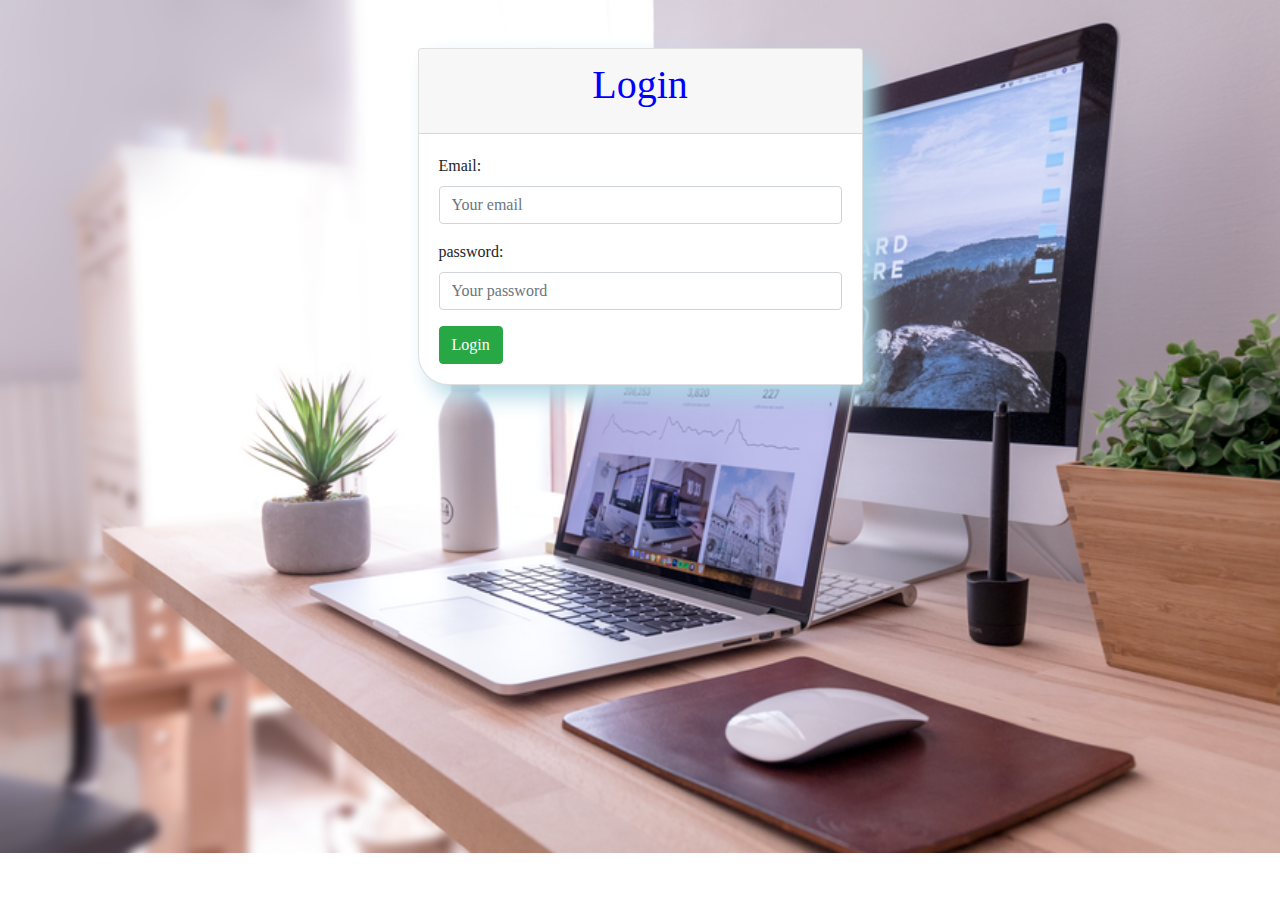
<file: log.html>
<!DOCTYPE html>
<html lang="en">
    <head>
        <title>Dream forum innovators|login</title>
        <link rel="stylesheet" href="css/style.css">
        <link rel="shrotcut icon" href="images/logo1.png" />
    
        <meta charset="utf-8">
        <meta name="viewport" content="width=device-width,initial-scale=1.0" >
        <link rel="stylesheet" href="https://cdnjs.cloudflare.com/ajax/libs/font-awesome/4.7.0/css/font-awesome.min.css">
        
        
    <link rel="stylesheet" href="https://cdn.jsdelivr.net/npm/bootstrap@4.6.1/dist/css/bootstrap.min.css">
      <script src="https://cdn.jsdelivr.net/npm/jquery@3.5.1/dist/jquery.slim.min.js"></script>
      <script src="https://cdn.jsdelivr.net/npm/popper.js@1.16.1/dist/umd/popper.min.js"></script>
      <script src="https://cdn.jsdelivr.net/npm/bootstrap@4.6.1/dist/js/bootstrap.bundle.min.js"></script>
      <link rel="stylesheet" href="css/style.css"/>
      <link rel="stylesheet" href="https://cdnjs.cloudfare.com/ajax/libs/font-awesome/4.7.0/css/font-awesome.min.css" type="text/css"/>
      </head>
    <body style="background-image: url(images/p2.png) ; background-size: cover;background-repeat: no-repeat;">
        <div class="container"  >
            <div class="row justify-content-center mt-5">
                <div class="col-xs-12 col-sm-8 col-md-6 col-lg-5">
                    <div class="card">
                        <div class="card-header">
                            <div class="card-title"><h1 style="color: blue;" align="center">Login</h1></div>
                        </div>
                        <div class="card-body">
                            <form>
                                
                                    <div class="form-group">
                                        <label for="name">Email:</label>
                                        <input type="email" name="email" placeholder="Your email" value="" class="form-control" required>
                                        </div>
                                        <div class="form-group">
                                            <label for="name">password:</label>
                                            <input type="password" name="password" placeholder="Your password" value="" class="form-control" required>
                                            </div>
                                           
                                                <button type="button" class="btn btn-success">Login</button>
                                                
                            </form>
                        </div>
                    </div>

                </div>
          </div>
            </div>
    </body>
    </html>
</file>
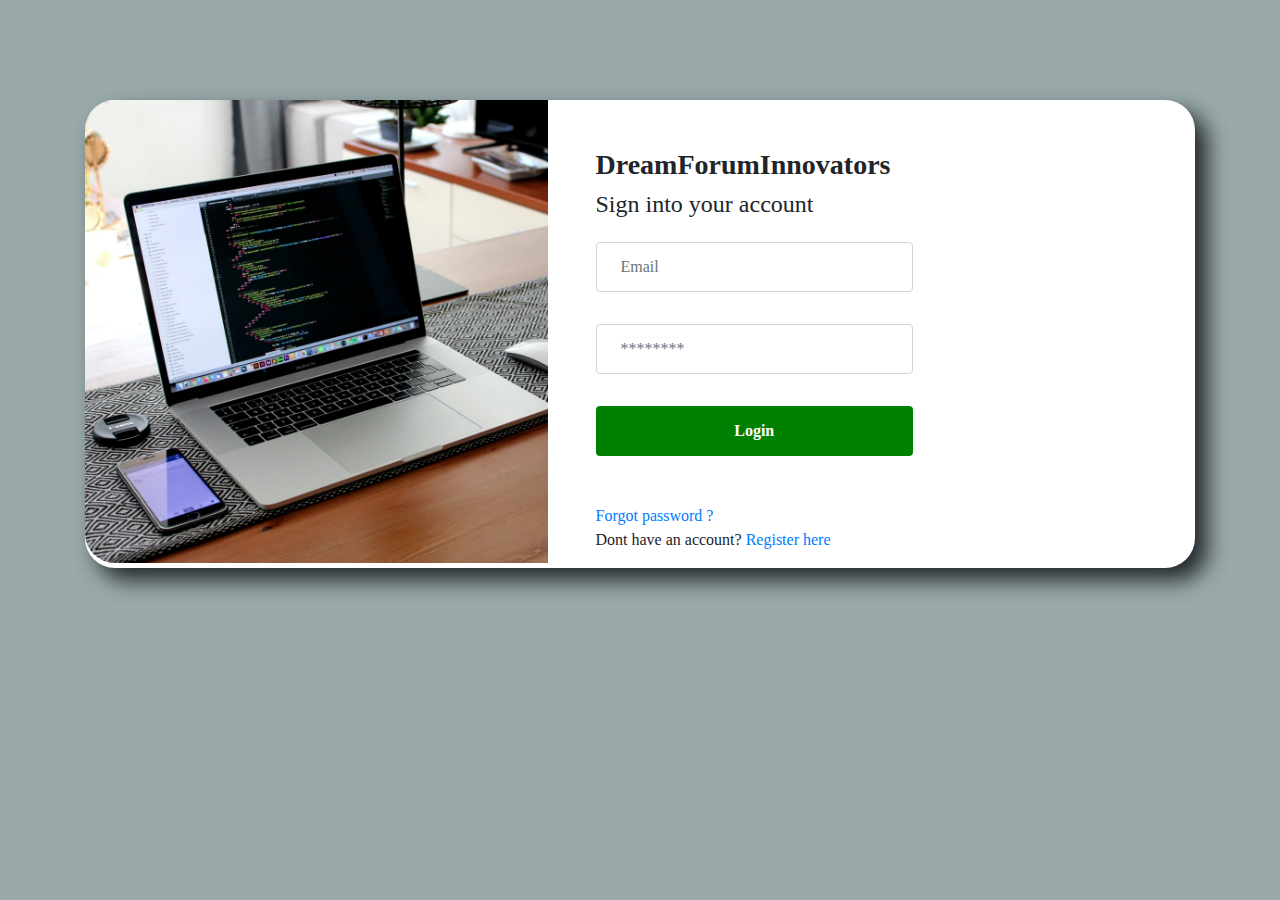
<file: login.html>
<!DOCTYPE html>
<html lang="en">
    <head>
        <title>Dream forum innovators|Login</title>
        <link rel="stylesheet" href="css/style.css">
        <link rel="shrotcut icon" href="images/logo1.png" />
    
        <meta charset="utf-8">
        <meta name="viewport" content="width=device-width,initial-scale=1.0" >
        <link rel="stylesheet" href="https://cdnjs.cloudflare.com/ajax/libs/font-awesome/4.7.0/css/font-awesome.min.css">
        
        
    <link rel="stylesheet" href="https://cdn.jsdelivr.net/npm/bootstrap@4.6.1/dist/css/bootstrap.min.css">
      <script src="https://cdn.jsdelivr.net/npm/jquery@3.5.1/dist/jquery.slim.min.js"></script>
      <script src="https://cdn.jsdelivr.net/npm/popper.js@1.16.1/dist/umd/popper.min.js"></script>
      <script src="https://cdn.jsdelivr.net/npm/bootstrap@4.6.1/dist/js/bootstrap.bundle.min.js"></script>
      <link rel="stylesheet" href="css/style.css"/>
      <link rel="stylesheet" href="https://cdnjs.cloudfare.com/ajax/libs/font-awesome/4.7.0/css/font-awesome.min.css" type="text/css"/>
      <style>
         *{
             padding:0px;
             margin:0;
             box-sizing: border-box;
        

         }
         body{
             background-color: rgb(154, 170, 170);
         }
         .row{
             background-color: white;
             border-radius: 30px;
             box-shadow: 12px 12px 22px;
         }
         img{
             border-top-left-radius: 30px;
             border-bottom-left-radius: 30px;
         }
         .btn1{
             border: none;
             outline: none;
             height: 50px;
             width: 100%;
             background-color:green;
             color: white;
             border-radius: 4px;
             font-weight: bold;
         }
         .btn1:hover{
             background-color: white;
             border: 1px solid;
             color:green;

         }
      </style>

    </head>
    <body>
        <section class="form my4 mx-5">
       <div class="container" style="padding-top:100px;">
           <div class="row no-gutters">
               <div class="col-lg-5">
                   <img src="images/por.jfif" class="img-fluid">
               </div>
               <div class="col-lg-7 px-5 pt-5">
                 <h3 class="font-weight-bold"> DreamForumInnovators</h3>
                   <H4>Sign into your account</H4>
                   <form>
                       <div class="form-row">
                           <div class="col-lg-7 ">
                               <input type="email" placeholder="Email" class="form-control my-3 p-4">
                           </div>
                       </div>
                       <div class="form-row">
                        <div class="col-lg-7">
                            <input type="password" placeholder="********" class="form-control my-3 p-4">
                        </div>
                    </div>
                    <div class="form-row">
                        <div class="col-lg-7">
                           <button type="button" class="btn1 mt-3 mb-5">Login</button>
                        </div>
                    </div>
                    <a href="#">Forgot password ?</a>
                    <p>Dont have an account?<a href="#"> Register here</a></p>
                   </form>
               </div>
           </div>
           </div>
           </section>
           </body>
           </html>
</file>
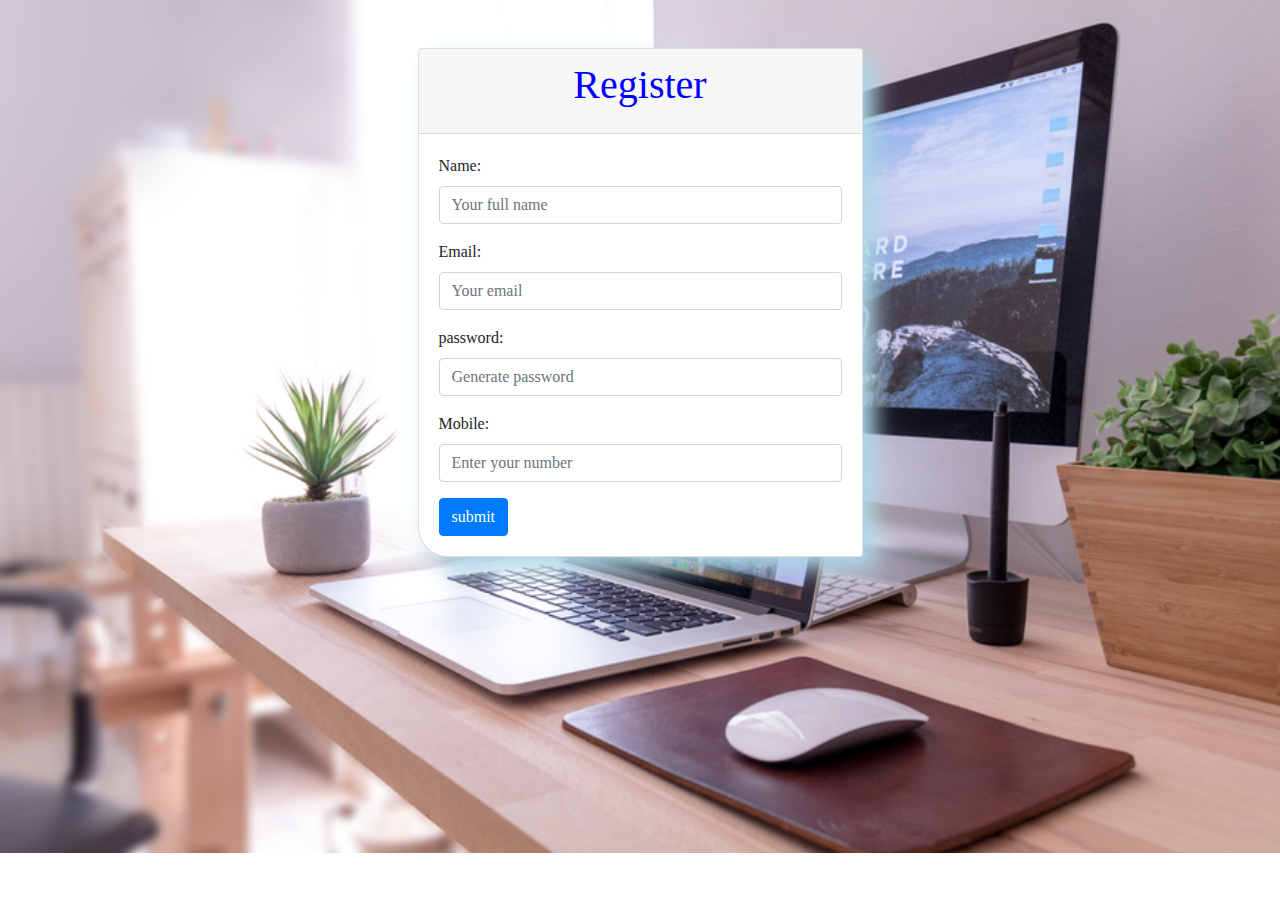
<file: reg.html>
<!DOCTYPE html>
<html lang="en">
    <head>
        <title>Dream forum innovators|Register</title>
        <link rel="stylesheet" href="css/style.css">
        <link rel="shrotcut icon" href="images/logo1.png" />
    
        <meta charset="utf-8">
        <meta name="viewport" content="width=device-width,initial-scale=1.0" >
        <link rel="stylesheet" href="https://cdnjs.cloudflare.com/ajax/libs/font-awesome/4.7.0/css/font-awesome.min.css">
        
        
    <link rel="stylesheet" href="https://cdn.jsdelivr.net/npm/bootstrap@4.6.1/dist/css/bootstrap.min.css">
      <script src="https://cdn.jsdelivr.net/npm/jquery@3.5.1/dist/jquery.slim.min.js"></script>
      <script src="https://cdn.jsdelivr.net/npm/popper.js@1.16.1/dist/umd/popper.min.js"></script>
      <script src="https://cdn.jsdelivr.net/npm/bootstrap@4.6.1/dist/js/bootstrap.bundle.min.js"></script>
      <link rel="stylesheet" href="css/style.css"/>
      <link rel="stylesheet" href="https://cdnjs.cloudfare.com/ajax/libs/font-awesome/4.7.0/css/font-awesome.min.css" type="text/css"/>
      </head>
    <body style="background-image: url(images/p2.png) ; background-size: cover;background-repeat: no-repeat;">
        <div class="container"  >
            <div class="row justify-content-center mt-5">
                <div class="col-xs-12 col-sm-8 col-md-6 col-lg-5">
                    <div class="card">
                        <div class="card-header">
                            <div class="card-title"><h1 style="color: blue;" align="center">Register</h1></div>
                        </div>
                        <div class="card-body">
                            <form>
                                <div class="form-group">
                                    <label for="name">Name:</label>
                                    <input type="text" name="name" placeholder="Your full name" value="" class="form-control" required>
                                    </div>
                                    <div class="form-group">
                                        <label for="name">Email:</label>
                                        <input type="email" name="email" placeholder="Your email" value="" class="form-control" required>
                                        </div>
                                        <div class="form-group">
                                            <label for="name">password:</label>
                                            <input type="password" name="password" placeholder="Generate password" value="" class="form-control" required>
                                            </div>
                                            <div class="form-group">
                                                <label for="name">Mobile:</label>
                                                <input type="tel" name="phone" placeholder="Enter your number" value="" class="form-control" required>
                                                </div>
                                                <input type="submit" value="submit" class="btn btn-primary">
                                                
                            </form>
                        </div>
                    </div>

                </div>
          </div>
            </div>
    </body>
    </html>
</file>
<file: css/style.css>
*{
    margin: 0;
    padding: 0;
}
body{
    font-family: raleway;
}
#nav-bar{
    position: sticky;
    top: 0;
    z-index: 10;
}
.navbar{
   
  padding:10px;
}
navbar-brand img{
   
    padding-left: 20px;
}
.navbar-nav li{
    padding: 0 10px;
    
    font-size:25px;
    
}
#banner{
    background-image: linear-gradient(blue,black);
    color:white;
    padding-top: 5%;

}
.dream{
    font-size:;
    font-weight: 600;
    margin-top: 100px;
}
#services{
    padding: 80px 0px;
}
.services{
    padding: 20px;
}
.title::before{
content:"";
background: blue;
height: 5px;
width:150px;
margin-left: auto;
margin-right: auto;
display: block;
transform: translateY(63px)
}
.title::after{
    content:"";
    background: blue;
    height: 10px;
    width: 50px;
    margin-left: auto;
    margin-right: auto;
    margin-bottom: 40px;
    display: block;
    transform: translateY(8px)
    }
    /*-----about-----*/
    .about-us{
        background:rgba(255, 255, 255, 0.671);
       
        padding: 60px;
    }
.about-title{
    color: blue;
    font-size:25px ;
}
#footer{
    background:#334580;
    color: white;
   

}
.footer-box{
    padding: 20px;

}
.footer-box .icon{
    width: 80px;
    margin-bottom: 20px;
    }
    .footer-box .fa{
        margin-right: 8px;
        font-size: 25px;
        height: 40px;
        width: 40px;
        text-align: center;
        padding-top: 7px;
        border-radius: 50%;
        background-image: linear-gradient(black,darkblue);
    }
    .footer-box .form-control{
        box-shadow: none !important;
        border: none;
        border-radius: 0;
    margin-top: 25px;
    max-width: 250px;
    }
    .footer-box .btn-danger{
        box-shadow: none;
        border: none;
        border-radius: 0;
        margin-top: 30px;
    }
    hr{
        background-color: white;
       
    }
    .copyright{
        margin-bottom: 0;
        padding-bottom: 20px;
        text-align: center;
    }
    .formone .form-control{
        font-size: 20px;
        border-radius:5px;
        border:1px solid grey;
        padding-bottom: 20px;
        padding-top: 10px;

    
    }
    .formone .btn-success
    {
        height:50;
        font-size:20px;
    }
    .formone .form-control:hover{
       border-color: green;
    }
    .formone .fa{
        margin-right: 8px;
        font-size: 25px;
        height: 40px;
        width: 40px;
        text-align: center;
        padding-top: 7px;
        border-radius: 2px;
       color: white;
       background-color: blue;
    }
    .formtwo .fa{
        color: blue;
        font-size: 45px;
    }
    .contact{
       background-image:linear-gradient(grey,white);
    }
    .nav-link:hover{
      
    }
    .navbar-toggler:hover{
        color:blue
    }
.formtwo p{
    font-size:20px;
}
#contact{
    padding:60px 0px;
    
}
#gallery{
    padding: 60px 0px;
}
#about-us{
    padding: 60px 0px;
}
.card{
    background-color: white;
    border-bottom-left-radius: 30px;
    box-shadow: 12px 12px 22px lightblue;
}
</file>
